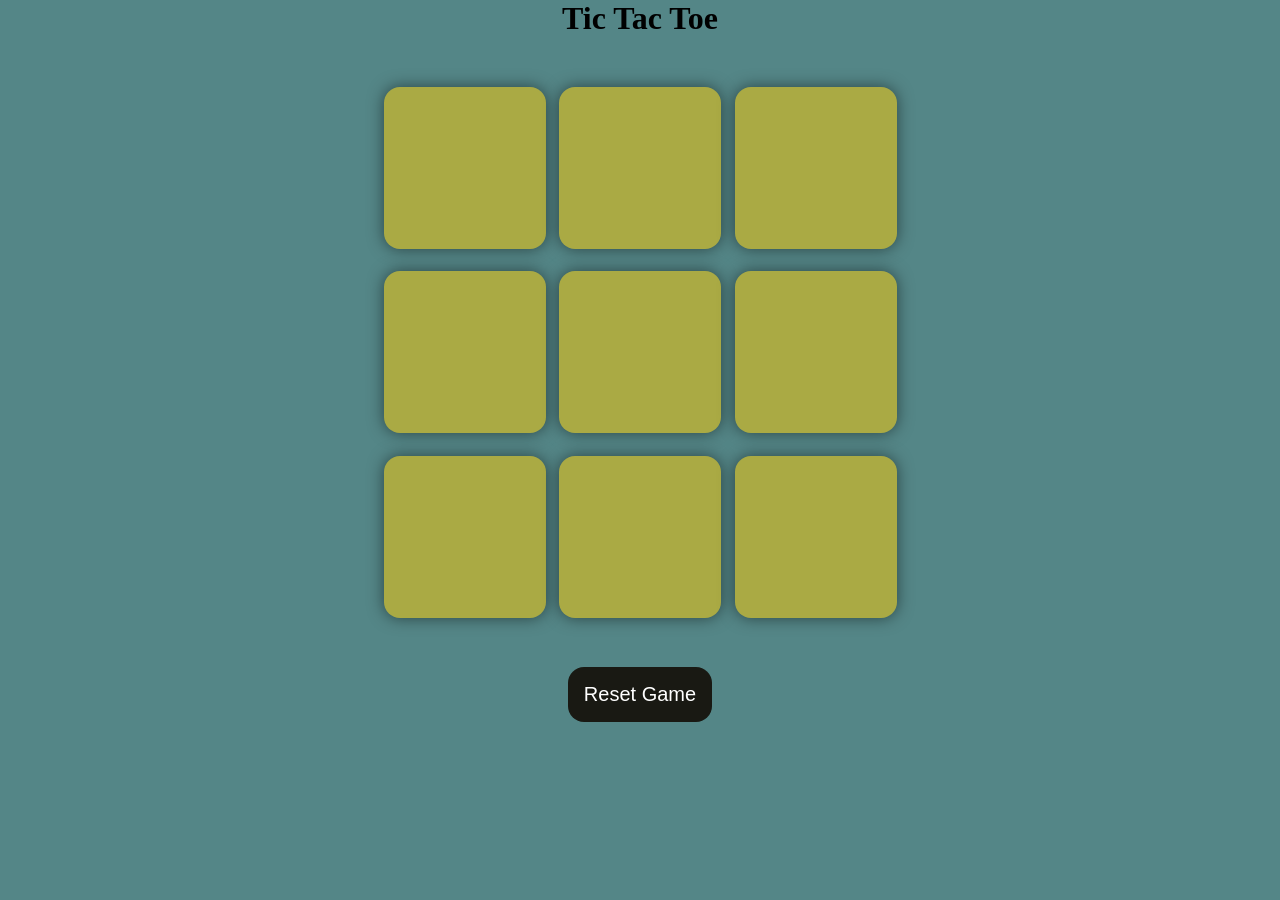
<file: Tic Tac Toe/index.html>
<!DOCTYPE html>
<html lang="en">
<head>
    <meta charset="UTF-8">
    <meta name="viewport" content="width=device-width, initial-scale=1.0">
    <title>Tic-Tac-Toe</title>
    <link rel="stylesheet" href="style.css">
</head>
<body>

    <div class="msg-container hide">
        <p id="msg">Winner</p>
    <button id="new-btn">New Game</button>

    </div>
    <main>
        <h1>Tic Tac Toe</h1>
        <div class="container">
        <div class="game">
           <button class="box"></button>
           <button class="box"></button>
           <button class="box"></button>
           <button class="box"></button>
           <button class="box"></button>
           <button class="box"></button>
           <button class="box"></button>
           <button class="box"></button>
           <button class="box"></button>
        </div>
    </div>
    <button id="reset-btn">Reset Game</button>
    </main>
    <script src="script.js"></script>
</body>
</html>
</file>
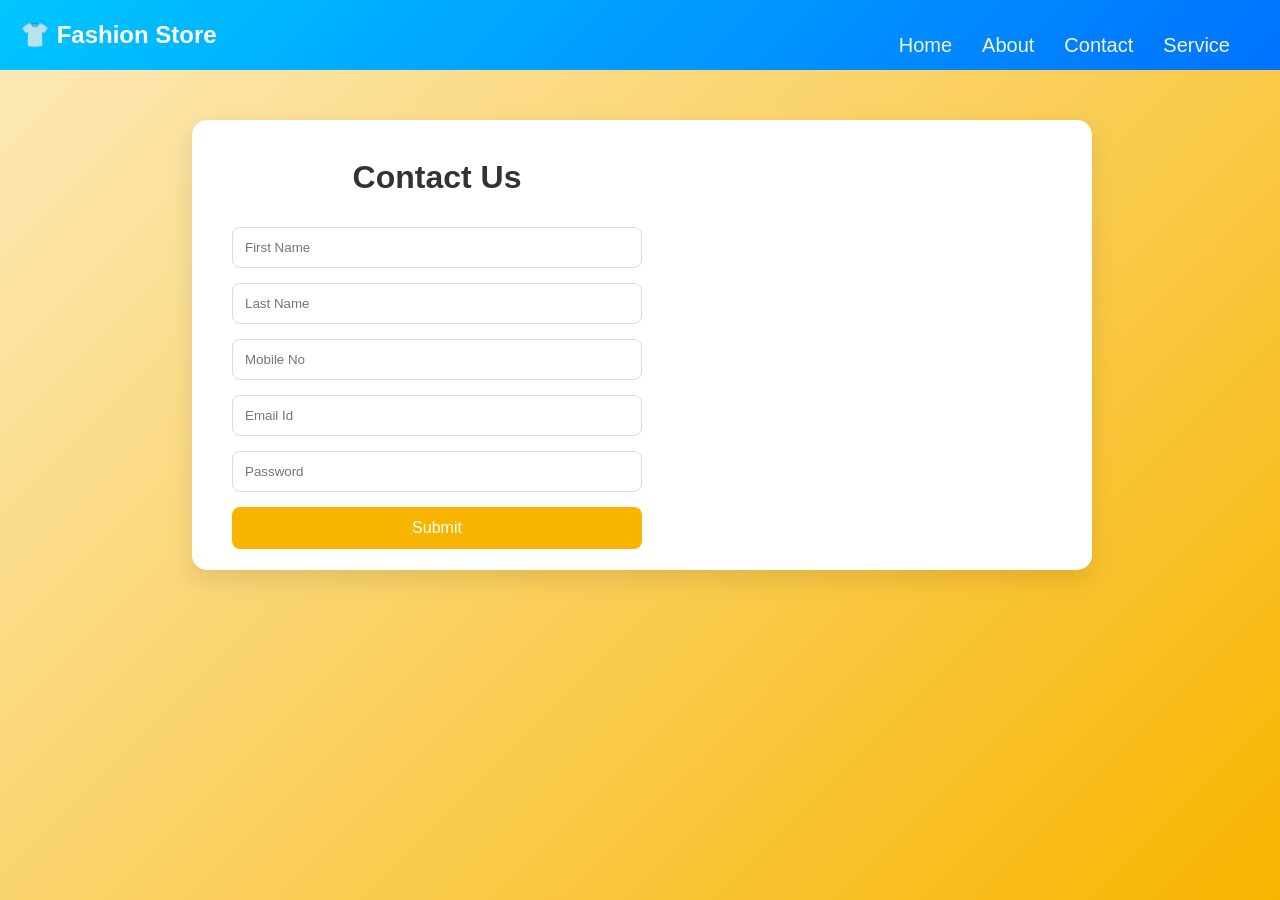
<file: Website1/contact.html>
<!DOCTYPE html>
<html lang="en">
<head>
  <meta charset="UTF-8">
  <meta name="viewport" content="width=device-width, initial-scale=1.0">
  <title>Contact Form with Map</title>
  <link rel="stylesheet" href="contact.css">
</head>
<body>

     <nav class="navbar">
    <h2 class="logo">👕 Fashion Store</h2>
    <!-- <div class="cart">
      🛒 Cart <span id="cartCount">0</span>
    
    </div> -->
      <div class="nav">
            <ul>
            <li><a href="./index.html">Home</a></li>
            <li><a href='./about.html'>About</a></li>
            <li><a href="./contact.html">Contact</a></li>
            <li><a href="#">Service</a></li>
            <i class="fa-solid fa-bars"></i>
        </ul>
       

        </div>

    
  </nav>
  <div class="container">
    <div class="contact-form">
      <form action="#">
        <h1>Contact Us</h1>
        <input type="text" placeholder="First Name" >
        <input type="text" placeholder="Last Name" >
        <input type="tel" placeholder="Mobile No" >
        <input type="email" placeholder="Email Id">
        <input type="password" placeholder="Password" >
        <button type="submit">Submit</button>
      </form>
    </div>

    <div class="map">
      <iframe 
        src="https://www.google.com/maps/embed?pb=!1m18!1m12!1m3!1d3502.377236707117!2d77.22732137549852!3d28.616944675675486!2m3!1f0!2f0!3f0!3m2!1i1024!2i768!4f13.1!3m3!1m2!1s0x390cfd36a4b7b47b%3A0x6a4c6f89dcb66d45!2sIndia%20Gate!5e0!3m2!1sen!2sin!4v1696682710000!5m2!1sen!2sin"
        allowfullscreen=""
        loading="lazy">
      </iframe>
    </div>
  </div>
</body>
</html>
</file>
<file: Tic Tac Toe/style.css>
*{
    margin: 0;
    padding: 0;
}

body{
    background-color: #548687;
    text-align: center;
}

.container{
    height: 70vh;
    display: flex;
    justify-content: center;
    align-items: center;
}

.game{
    height: 60vmin;
    width: 60vmin;
    display: flex;
    flex-wrap: wrap;
    justify-content: center;
    align-items: center;
    gap: 1.5vmin;
}

.box{
    height: 18vmin;
    width: 18vmin;
    border-radius: 1rem;
    border: none;
    box-shadow: 0 0 1rem rgba(0,0,0,0.5);
    font-size: 8vmin;
    color: #b0413e;
    background-color: #aaaa44;
}

#reset-btn{
    padding: 1rem;
    font-size: 1.25rem;
    background-color: #191913;
    color: #fff;
    border-radius: 1rem;
    border: none;
}

#new-btn{
      padding: 1rem;
    font-size: 1.25rem;
    background-color: #191913;
    color: #fff;
    border-radius: 1rem;
    border: none;
}

#msg {
    color: #ffffc7;
    font-size: 8vmin;
}
.msg-container{
    height: 100vmin;
    display: flex;
    justify-content: center;
    align-items: center;
    flex-direction: column;
    gap: 4rem;

}

.hide{
    display: none;
}
</file>
<file: Website1/contact.css>
* {
      box-sizing: border-box;
      font-family: 'Poppins', sans-serif;
    }

    body {
      margin: 0;
      padding: 0;
      background: linear-gradient(135deg, #fceabb, #f8b500);
      /* display: flex; */
      justify-content: center;
      align-items: center;
      height: 100vh;
    
    }
    .navbar {
background: linear-gradient(135deg, #00c6ff, #0072ff);

  color: #fff;
  padding: 15px 20px;
  display: flex;
  justify-content: space-between;
  align-items: center;
  height: 70px;
}



.nav ul{
    display: flex;
    padding-top: 20px;
    align-items: center;
    justify-content: space-around;
    gap: 30px;
}
.nav li{
    
    text-decoration: none;
    display: block;
}
.nav li a
{
    text-decoration: none;
    font-size: 20px;
    color: beige;
}


.logo {
  font-size: 1.5rem;
}

.cart {
  font-size: 1rem;
  background: #ff4757;
  padding: 5px 12px;
  border-radius: 5px;
  cursor: pointer;
}

    .container {
      display: flex;
      background: #fff;
      border-radius: 15px;
      box-shadow: 0 10px 25px rgba(0, 0, 0, 0.1);
      overflow: hidden;
      width: 80%;
      height: 450px;
      max-width: 900px;
      margin-top: 50px;
      margin-left: 15%
    }

    .contact-form {
      flex: 1;
      /* margin-bottom: 20px; */
      padding: 40px;
    }

    .contact-form h1 {
      text-align: center;
      color: #333;
      /* margin-bottom: 20px; */
      margin-top:-1px;
    }

    .contact-form input {
      width: 100%;
      padding: 12px;
      margin: 10px 0;
      border: 1px solid #ddd;
      border-radius: 8px;
      outline: none;
      transition: 0.3s;
      margin-bottom:5px;
    }

    .contact-form input:focus {
      border-color: #f8b500;
      box-shadow: 0 0 8px rgba(248, 181, 0, 0.4);
    }

    .contact-form button {
      width: 100%;
      padding: 12px;
      background-color: #f8b500;
      border: none;
      border-radius: 8px;
      color: #fff;
      font-size: 16px;
      cursor: pointer;
      transition: 0.3s;
      margin-top: 10px;
    }

    .contact-form button:hover {
      background-color: #d39c00;
      transform: scale(1.03);
    }

    .map {
      flex: 1;
      min-height: 400px;
    }

    iframe {
      width: 100%;
      height: 100%;
      border: none;
    }



    @media (max-width: 768px) {
      .container {
        flex-direction: column;
        width: 90%;
        height: auto;
      }

      .map {
        height: 300px;
      }
    }
</file>
